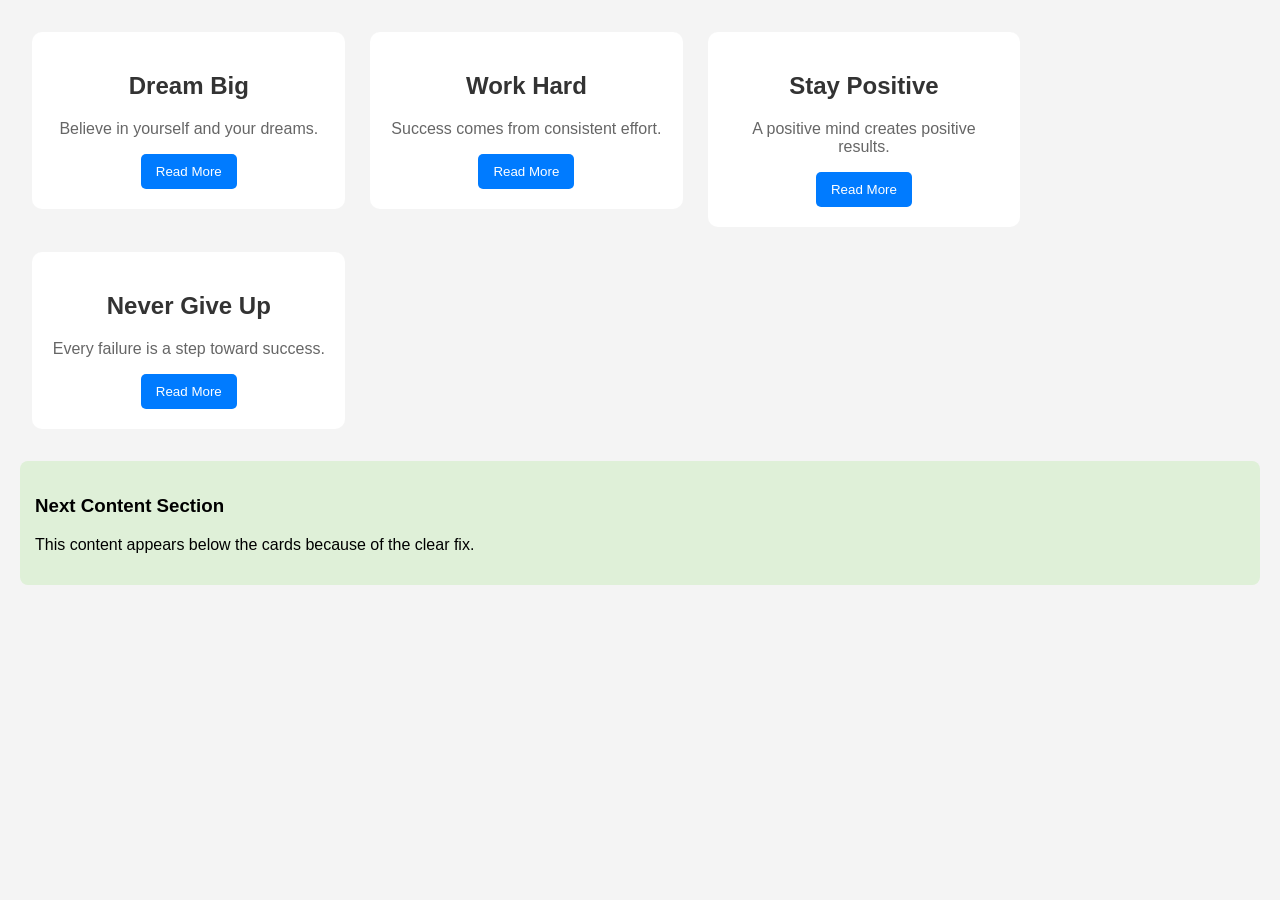
<file: index.html>
<!DOCTYPE html>
<html>
<head>
    <title>Inspirational Cards</title>
    <style>
        body {
            font-family: Arial, sans-serif;
            background-color: #f4f4f4;
            margin: 20px;
        }
        .card {
            float: left;
            width: 22%;
            margin: 1%;
            padding: 20px;
            background-color: white;
            border-radius: 10px;
            text-align: center;
        }
        .card:hover {
            background-color: darkgoldenrod;
        }
        .card h2 {
            color: #333;
        }
        .card p {
            color: #666;
        }
        .card button {
            background-color: #007BFF;
            color: white;
            border: none;
            padding: 10px 15px;
            border-radius: 5px;
        }
        .card button:hover {
            background-color: #0056b3;
        }
        .clearfix {
            clear: both;
        }
        .nextcontent {
            margin-top: 20px;
            padding: 15px;
            background-color: #dff0d8;
            border-radius: 8px;
        }
    </style>
</head>
<body>
    <div class="card">
        <h2>Dream Big</h2>
        <p>Believe in yourself and your dreams.</p>
        <button>Read More</button>
    </div>
    <div class="card">
        <h2>Work Hard</h2>
        <p>Success comes from consistent effort.</p>
        <button>Read More</button>
    </div>
    <div class="card">
        <h2>Stay Positive</h2>
        <p>A positive mind creates positive results.</p>
        <button>Read More</button>
    </div>
    <div class="card">
        <h2>Never Give Up</h2>
        <p>Every failure is a step toward success.</p>
        <button>Read More</button>
    </div>
    <div class="clearfix"></div>
    <div class="nextcontent">
        <h3>Next Content Section</h3>
        <p>This content appears below the cards because of the clear fix.</p>
    </div>
</body>
</html>
</file>
